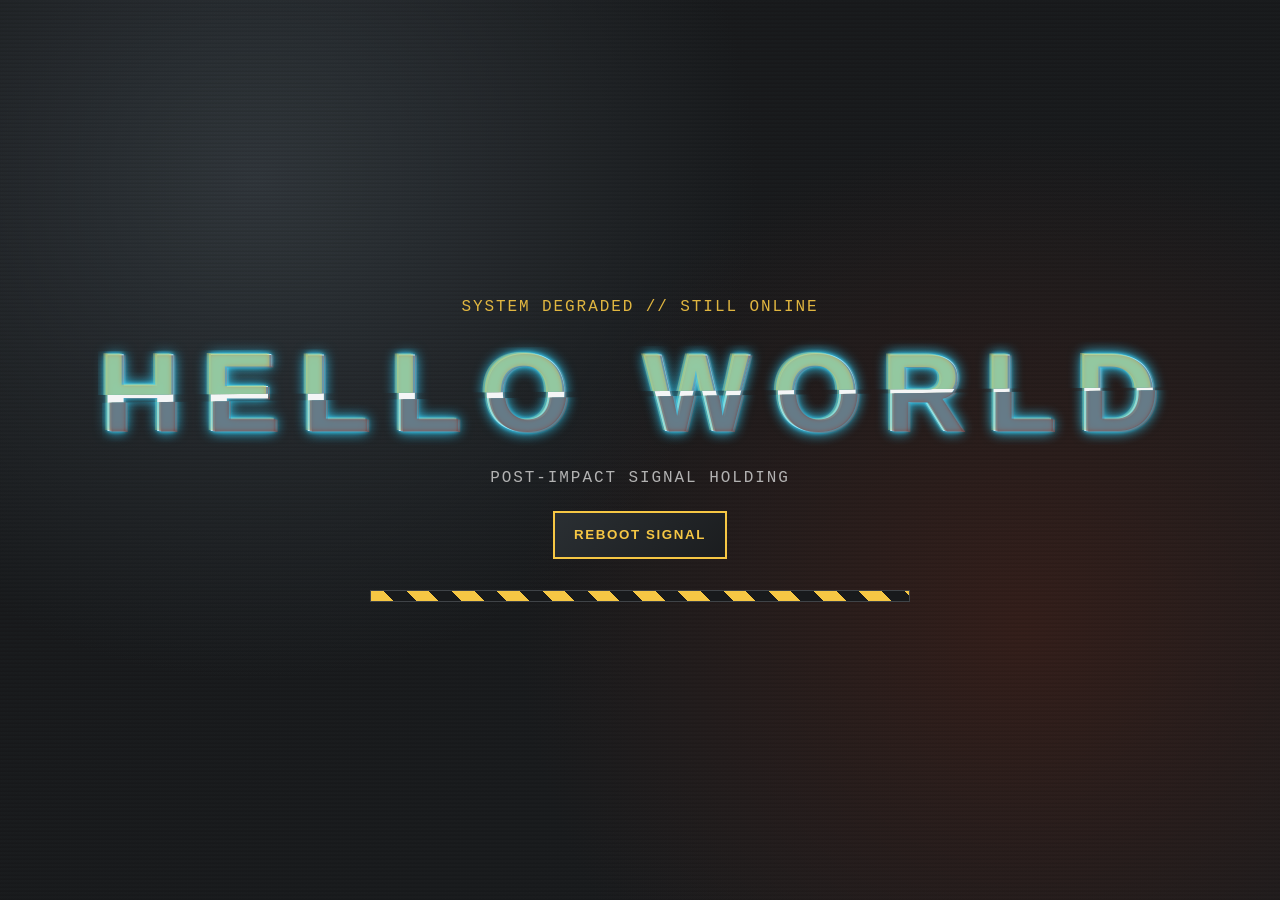
<file: index.html>
<!doctype html>
<html lang="en">
  <head>
    <meta charset="UTF-8" />
    <meta name="viewport" content="width=device-width, initial-scale=1.0" />
    <title>Battle-Damaged Hello World</title>
    <link rel="stylesheet" href="styles.css" />
  </head>
  <body>
    <div class="noise" aria-hidden="true"></div>
    <div class="scanlines" aria-hidden="true"></div>
    <main class="stage">
      <p class="status">SYSTEM DEGRADED // STILL ONLINE</p>
      <h1 class="title" aria-label="Hello World">HELLO WORLD</h1>
      <p class="sub">POST-IMPACT SIGNAL HOLDING</p>
      <button class="reboot">REBOOT SIGNAL</button>
      <div class="hazard" aria-hidden="true"></div>
    </main>
  </body>
</html>
</file>
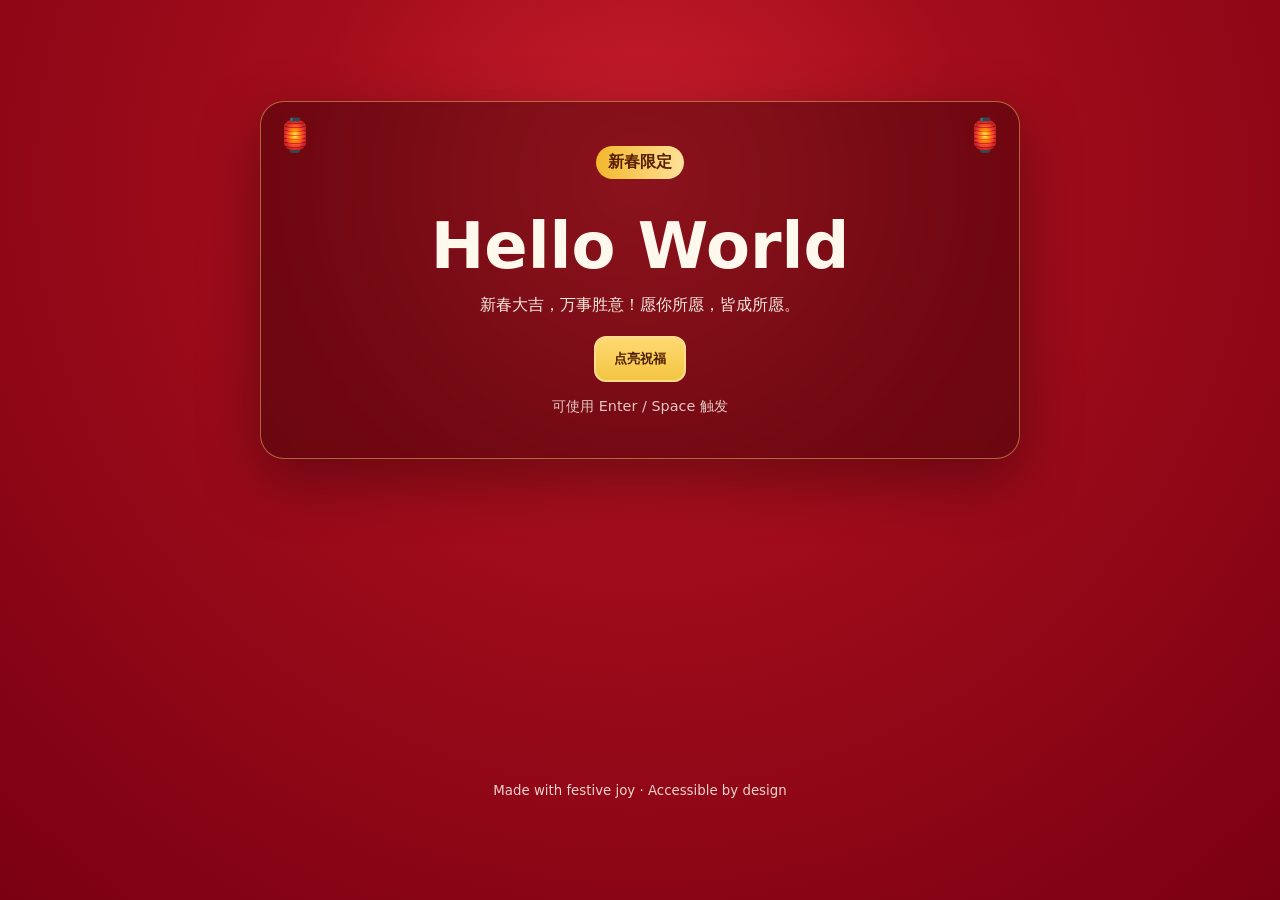
<file: src/index.html>
<!doctype html>
<html lang="zh-CN">
  <head>
    <meta charset="UTF-8" />
    <meta name="viewport" content="width=device-width, initial-scale=1.0" />
    <title>喜庆版 Hello World</title>
    <meta name="description" content="喜庆版 Hello World：红金配色、灯笼烟花与新春祝福。" />
    <link rel="stylesheet" href="./styles.css" />
  </head>
  <body>
    <header class="hero" aria-labelledby="main-title">
      <div class="decor decor-left" aria-hidden="true">🏮</div>
      <div class="decor decor-right" aria-hidden="true">🏮</div>
      <p class="badge">新春限定</p>
      <h1 id="main-title">Hello World</h1>
      <p class="subtitle">新春大吉，万事胜意！愿你所愿，皆成所愿。</p>
      <button id="blessingBtn" class="btn" type="button" aria-describedby="btnHint">点亮祝福</button>
      <p id="btnHint" class="hint">可使用 Enter / Space 触发</p>
    </header>

    <main>
      <section class="wish-card" aria-live="polite" aria-atomic="true" id="wishCard" hidden>
        <h2>🎉 祝福已送达</h2>
        <p id="wishText">蛇年行大运，阖家幸福，心想事成！</p>
      </section>
      <canvas id="fireworks" aria-hidden="true"></canvas>
    </main>

    <footer>
      <small>Made with festive joy · Accessible by design</small>
    </footer>

    <script src="./script.js"></script>
  </body>
</html>
</file>
<file: styles.css>
:root {
  --bg: #1b1d1f;
  --rust: #8a2e24;
  --hazard: #f6c744;
  --neon: #38d6ff;
  --metal: #2a2f33;
}

* { box-sizing: border-box; }

body {
  margin: 0;
  min-height: 100vh;
  font-family: Inter, Arial, sans-serif;
  color: #e8e8e8;
  background:
    radial-gradient(circle at 20% 20%, #30363b 0%, transparent 40%),
    radial-gradient(circle at 80% 70%, #341f1b 0%, transparent 42%),
    linear-gradient(145deg, #181a1c, var(--bg));
  overflow: hidden;
}

.stage {
  position: relative;
  z-index: 2;
  min-height: 100vh;
  display: grid;
  place-content: center;
  gap: 0.75rem;
  text-align: center;
  padding: 2rem;
}

.status, .sub {
  margin: 0;
  font-family: "Courier New", monospace;
  letter-spacing: 0.12em;
  opacity: 0.9;
}

.status { color: var(--hazard); }
.sub { color: #c3c3c3; }

.title {
  margin: 0;
  font-size: clamp(2.2rem, 10vw, 7rem);
  letter-spacing: 0.2em;
  color: #f4f5f6;
  text-shadow:
    0 0 4px rgba(56, 214, 255, 0.8),
    0 0 14px rgba(56, 214, 255, 0.65),
    2px 1px 0 rgba(138, 46, 36, 0.8),
    -2px -1px 0 rgba(246, 199, 68, 0.45);
  position: relative;
}

.title::before,
.title::after {
  content: "HELLO WORLD";
  position: absolute;
  inset: 0;
  pointer-events: none;
}

.title::before {
  transform: translate(-2px, 0);
  color: rgba(246, 199, 68, 0.45);
  clip-path: polygon(0 18%, 100% 10%, 100% 46%, 0 52%);
}

.title::after {
  transform: translate(2px, 0);
  color: rgba(138, 46, 36, 0.5);
  clip-path: polygon(0 58%, 100% 48%, 100% 100%, 0 88%);
}

.reboot {
  justify-self: center;
  margin-top: 0.75rem;
  border: 2px solid var(--hazard);
  background: linear-gradient(135deg, #2a2f33, #1b1d1f);
  color: var(--hazard);
  font-weight: 700;
  letter-spacing: 0.12em;
  padding: 0.9rem 1.2rem;
  cursor: pointer;
  transition: 180ms ease;
}

.reboot:hover,
.reboot:focus-visible {
  outline: none;
  color: #1b1d1f;
  background: var(--hazard);
  box-shadow: 0 0 0 3px rgba(246, 199, 68, 0.25), 0 0 18px rgba(246, 199, 68, 0.55);
}

.hazard {
  margin: 1.2rem auto 0;
  width: min(540px, 80vw);
  height: 12px;
  background: repeating-linear-gradient(
    45deg,
    var(--hazard) 0 16px,
    #181a1c 16px 32px
  );
  border: 1px solid #3f4347;
}

.noise,
.scanlines {
  position: fixed;
  inset: 0;
  pointer-events: none;
  z-index: 1;
}

.noise {
  background-image: radial-gradient(rgba(255,255,255,.12) 1px, transparent 1px);
  background-size: 3px 3px;
  mix-blend-mode: soft-light;
  opacity: .2;
}

.scanlines {
  background: repeating-linear-gradient(
    to bottom,
    rgba(0,0,0,0) 0,
    rgba(0,0,0,0) 2px,
    rgba(0,0,0,0.22) 3px,
    rgba(0,0,0,0.22) 4px
  );
  opacity: .35;
}

@media (prefers-reduced-motion: no-preference) {
  .title { animation: flicker 2.6s infinite steps(2, end); }
  .reboot { animation: pulse 2.2s infinite; }
}

@keyframes flicker {
  0%, 19%, 21%, 23%, 80%, 100% { opacity: 1; }
  20%, 22%, 79% { opacity: .75; }
}

@keyframes pulse {
  0%, 100% { box-shadow: 0 0 0 rgba(246,199,68,0); }
  50% { box-shadow: 0 0 18px rgba(246,199,68,.35); }
}
</file>
<file: src/styles.css>
:root {
  --red-900: #7a0012;
  --red-700: #a30d1b;
  --gold-500: #f4c542;
  --gold-300: #ffd972;
  --text: #fff8ec;
  --panel: rgba(20, 0, 0, 0.35);
}

* { box-sizing: border-box; }

body {
  margin: 0;
  min-height: 100vh;
  font-family: "PingFang SC", "Microsoft YaHei", system-ui, sans-serif;
  color: var(--text);
  background: radial-gradient(circle at 50% 20%, #cb1e2d 0%, var(--red-700) 35%, var(--red-900) 100%);
  display: grid;
  place-items: center;
  padding: 24px;
}

.hero {
  width: min(760px, 100%);
  text-align: center;
  background: var(--panel);
  border: 1px solid rgba(255, 217, 114, 0.45);
  border-radius: 24px;
  padding: 28px 20px;
  position: relative;
  backdrop-filter: blur(3px);
  box-shadow: 0 20px 60px rgba(0, 0, 0, 0.35);
}

.badge {
  display: inline-block;
  background: linear-gradient(90deg, #f3b72c, #ffe19a);
  color: #5a1f00;
  font-weight: 700;
  border-radius: 999px;
  padding: 6px 12px;
}

h1 {
  margin: 16px 0 10px;
  font-size: clamp(2rem, 7vw, 4rem);
  line-height: 1.1;
}

.subtitle {
  margin: 0 auto;
  max-width: 32ch;
  line-height: 1.7;
  opacity: 0.95;
}

.btn {
  margin-top: 18px;
  border: 2px solid #ffdc8b;
  color: #4e1e00;
  background: linear-gradient(180deg, var(--gold-300), var(--gold-500));
  font-weight: 700;
  border-radius: 12px;
  padding: 12px 18px;
  cursor: pointer;
}

.btn:focus-visible {
  outline: 3px solid #fff;
  outline-offset: 2px;
}

.hint { font-size: 0.9rem; opacity: 0.8; }

.decor {
  position: absolute;
  top: 14px;
  font-size: 2rem;
  animation: sway 2.4s ease-in-out infinite;
}
.decor-left { left: 14px; }
.decor-right { right: 14px; animation-delay: 0.6s; }

.wish-card {
  margin-top: 16px;
  width: min(760px, 100%);
  text-align: center;
  background: rgba(0,0,0,0.24);
  border: 1px dashed rgba(255, 217, 114, 0.55);
  border-radius: 14px;
  padding: 14px;
}

#fireworks {
  position: fixed;
  inset: 0;
  pointer-events: none;
}

footer {
  margin-top: 14px;
  opacity: 0.85;
  text-align: center;
}

@keyframes sway {
  0%, 100% { transform: rotate(-8deg) translateY(0); }
  50% { transform: rotate(8deg) translateY(3px); }
}

@media (prefers-reduced-motion: reduce) {
  .decor { animation: none; }
}
</file>
